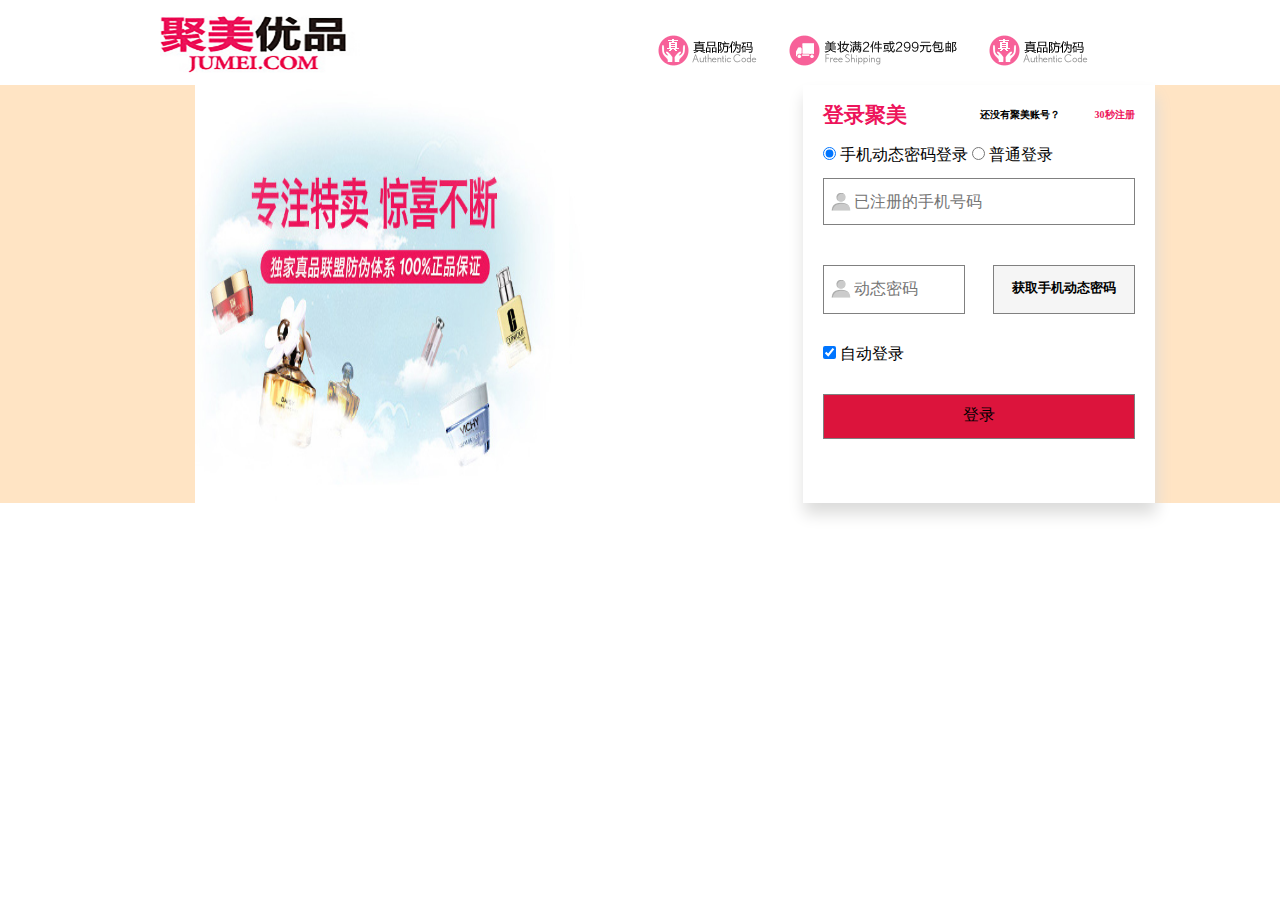
<file: loading.html>
<!DOCTYPE html>
<html>
<head lang="en">
    <meta charset="UTF-8">
    <title>登录</title>
    <link rel="stylesheet" href="loading.css" type="text/css">
</head>
<body>
<div id="header">
    <div id="tab">
        <a href="http://www.jumei.com">
            <img src="imgs/logo.jpg" />
        </a>
        <div id="logo-right">
            <a class="a-left" href=http://www.jumei.com/activity_aca.html?from=top></a>
            <a class="a-center" href="http://www.jumei.com/help/two_for_freeshipping?from=header"></a>
            <a class="a-right" href="http://www.jumei.com/activity_guarantee.html?from=header#bold_consignment"></a>
        </div>
    </div>
</div>
<div id="middle">
    <div class="middle-center">
        <div class="middle-center-left">
            <img src="imgs/loginPic.jpg"/>
        </div>
        <div class="middle-center-right">
            <h1>
                <p>登录聚美</p>

                <div>还没有聚美账号？
                    <a href="/i/account/signup?login&redirect=http%3A%2F%2Fbj.jumei.com%2F">30秒注册</a>
                </div>
            </h1>
            <input type="radio" name="s1" checked="checked"/>
            <label>手机动态密码登录</label>
            <input type="radio" name="s1"/>
            <label>普通登录</label>

            <div id="select">
                <p autocomplete="off" class="search-submit"/></p>
                <input type="text" placeholder="已注册的手机号码" class="search-text"/>
            </div>
            <div id="passLeft">
                <p class="sub"/></p>
                <input type="text" placeholder="动态密码" class="tex"/>
            </div>
            <div id="passRight">
                获取手机动态密码
            </div>
            <div id="small">
                <input type="checkbox" name="s4" checked="checked"/>
                <label>自动登录</label>
            </div>
            <div class="sea">
                登录
            </div>
        </div>
    </div>
</div>
</body>
</html>
</file>
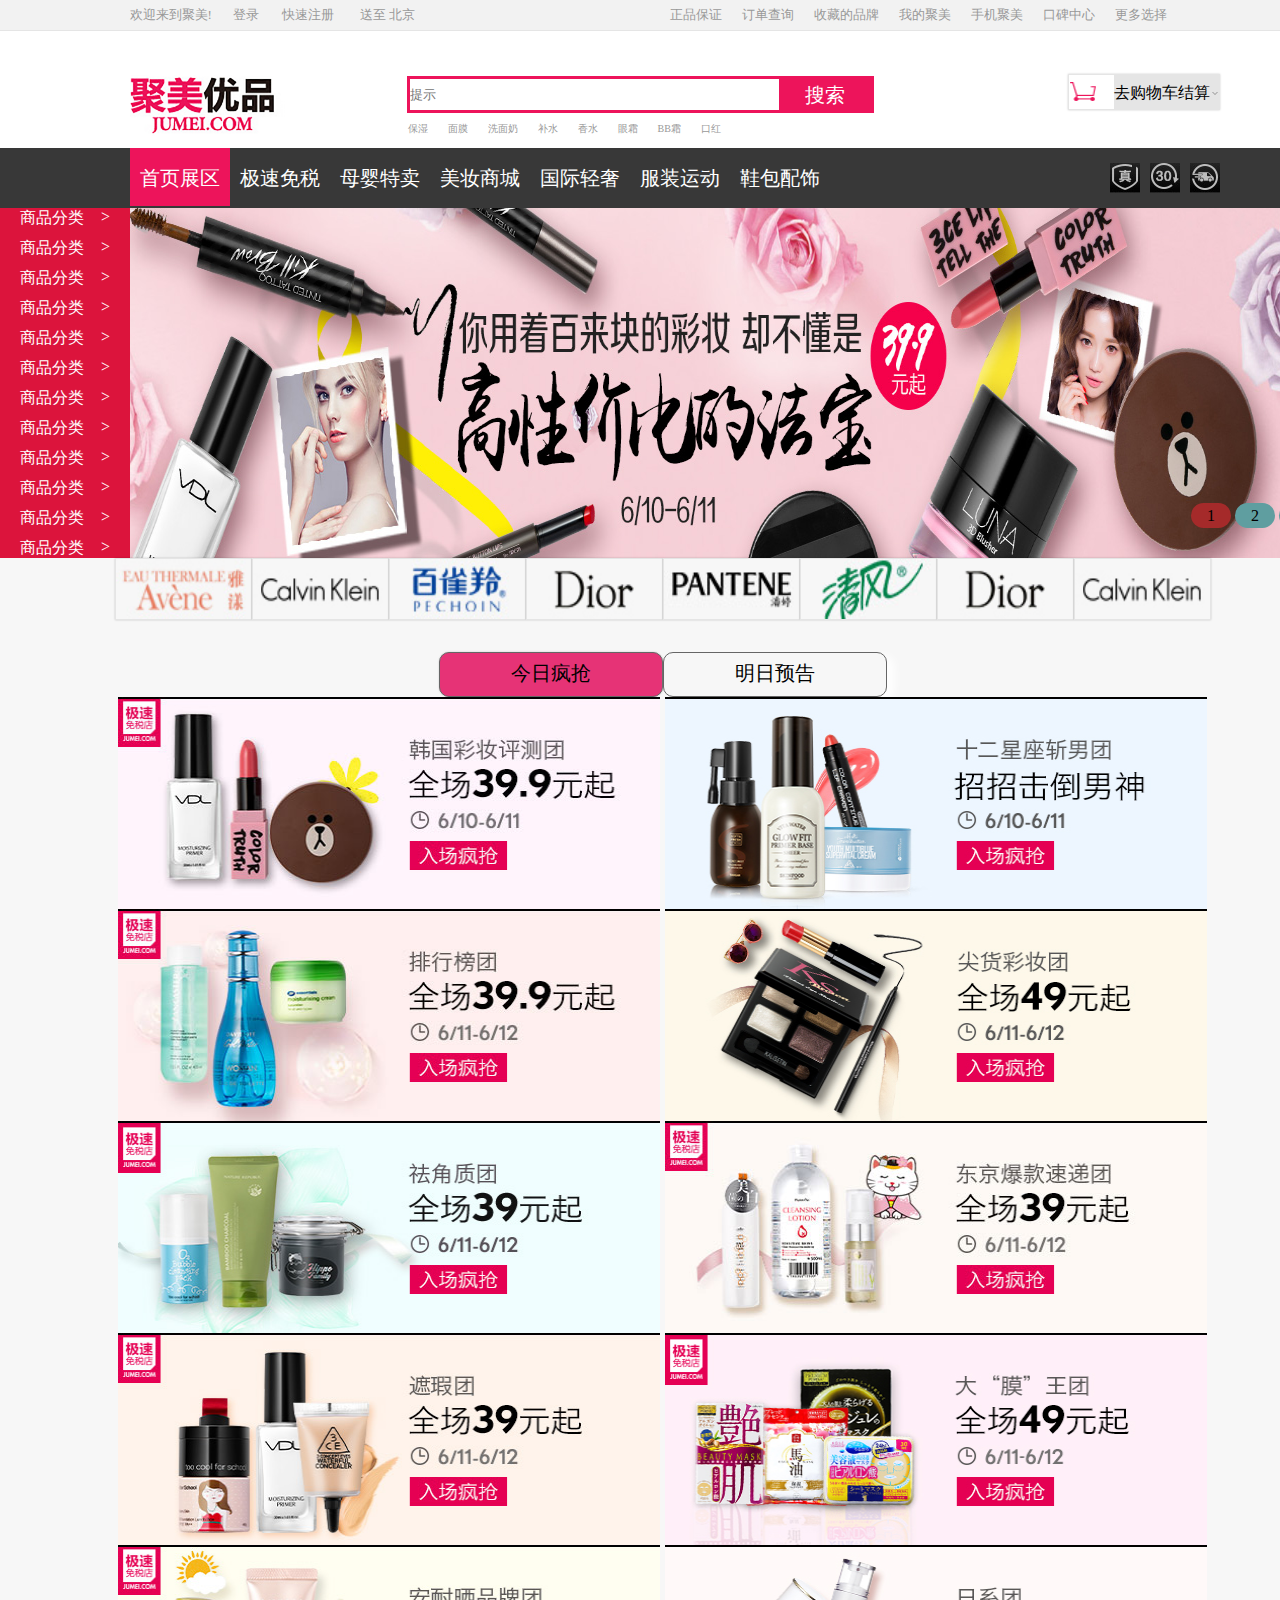
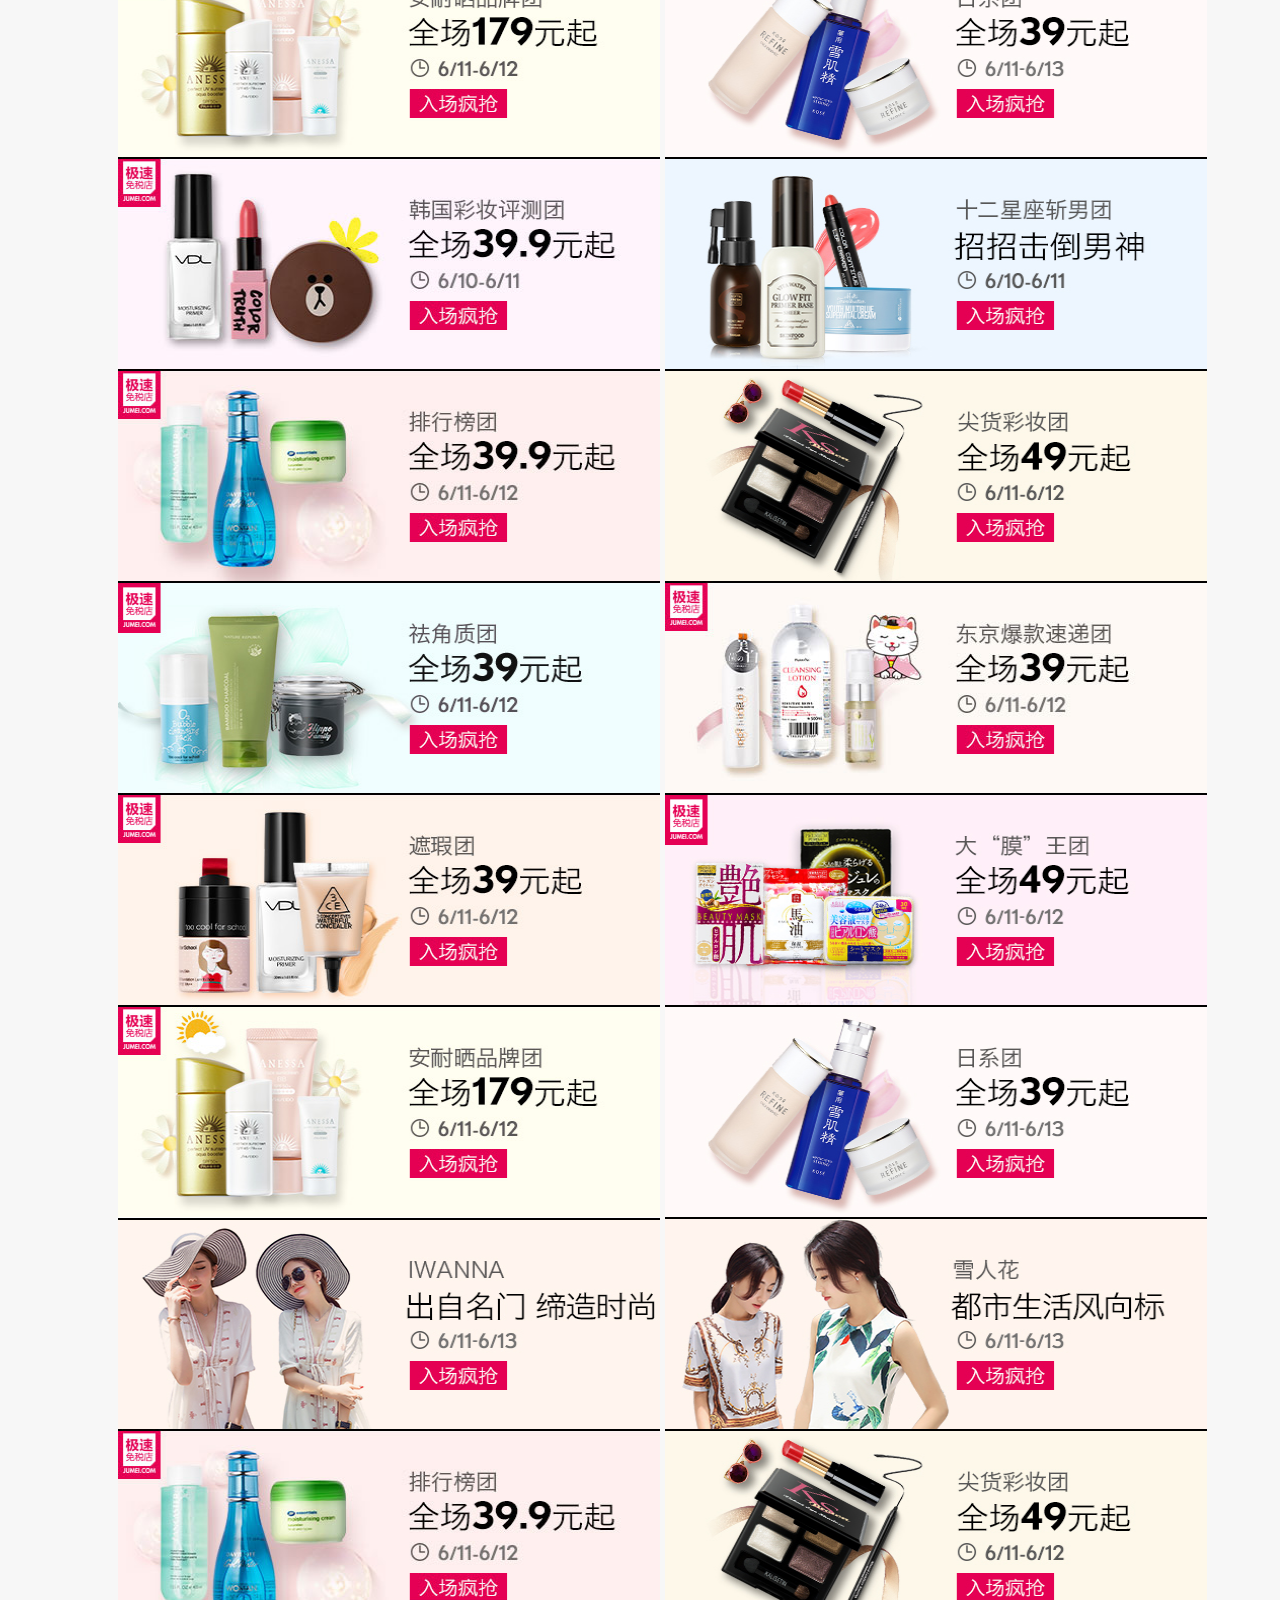
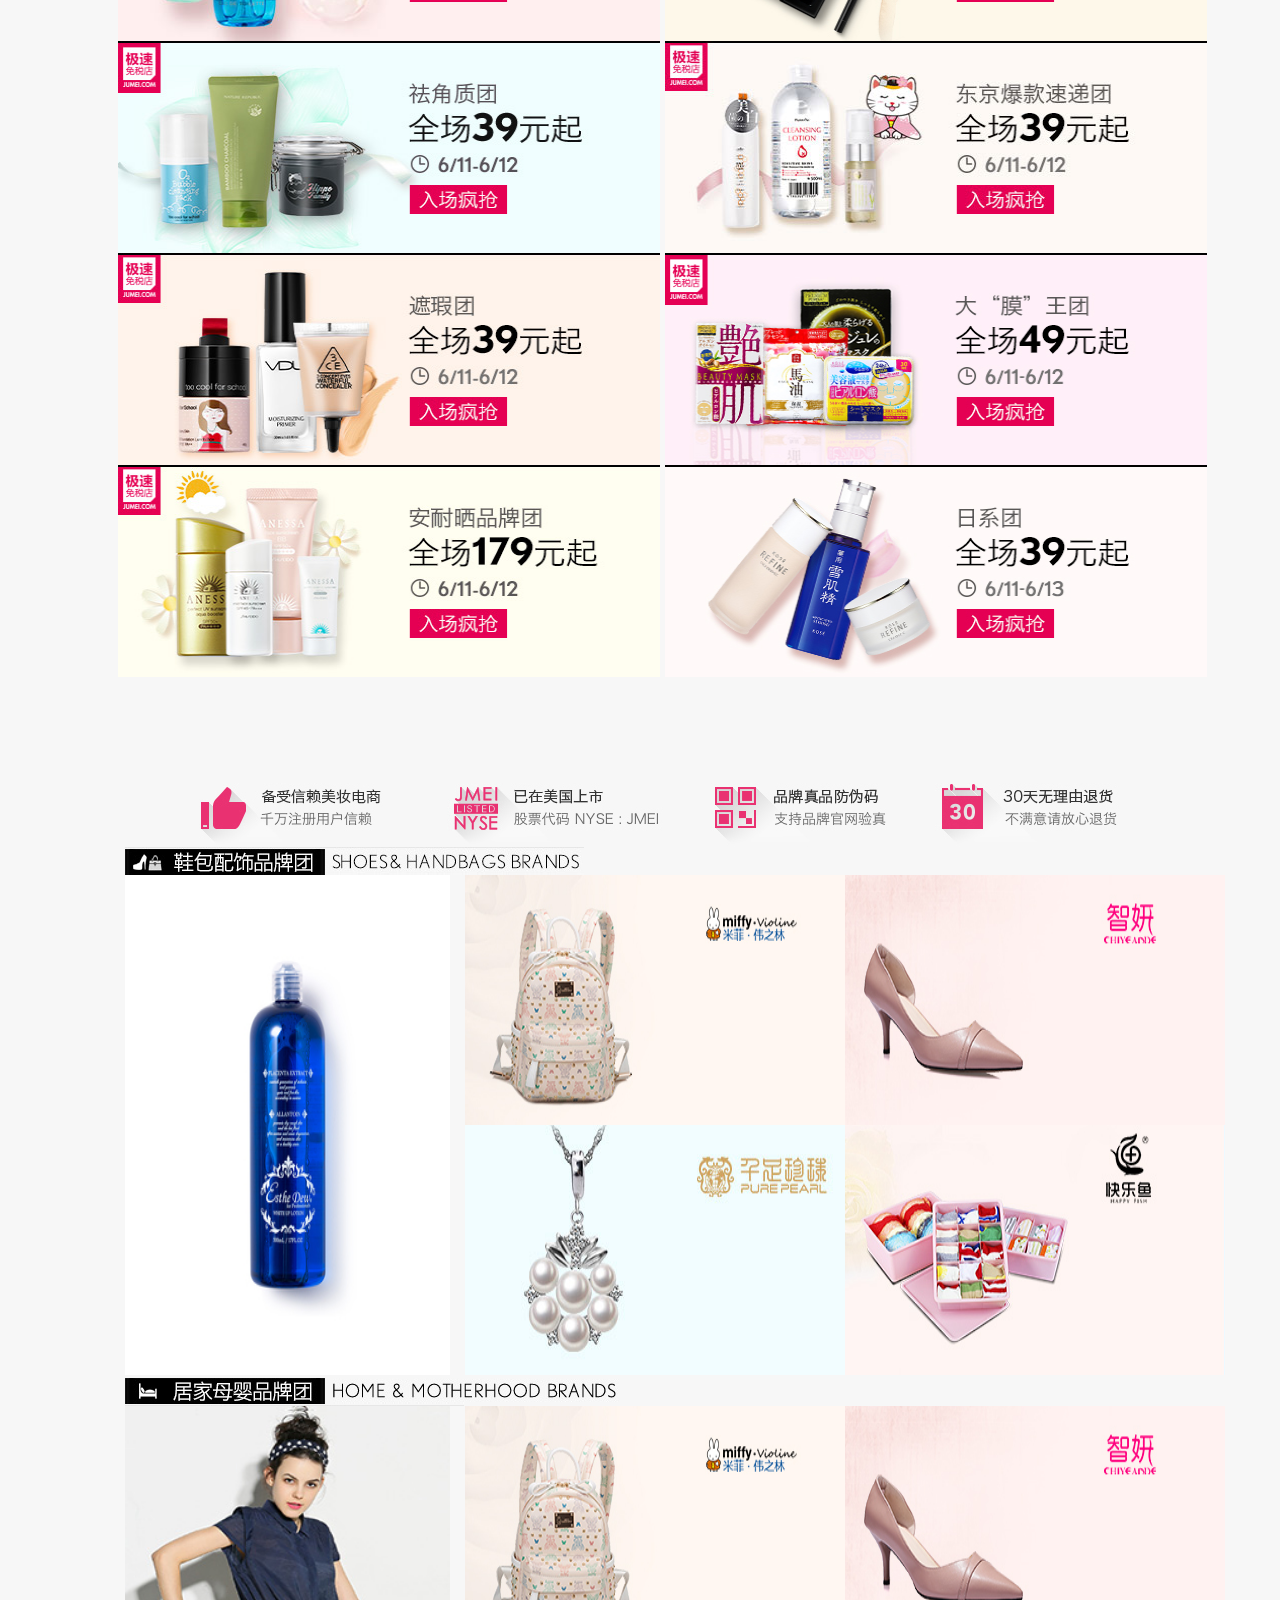
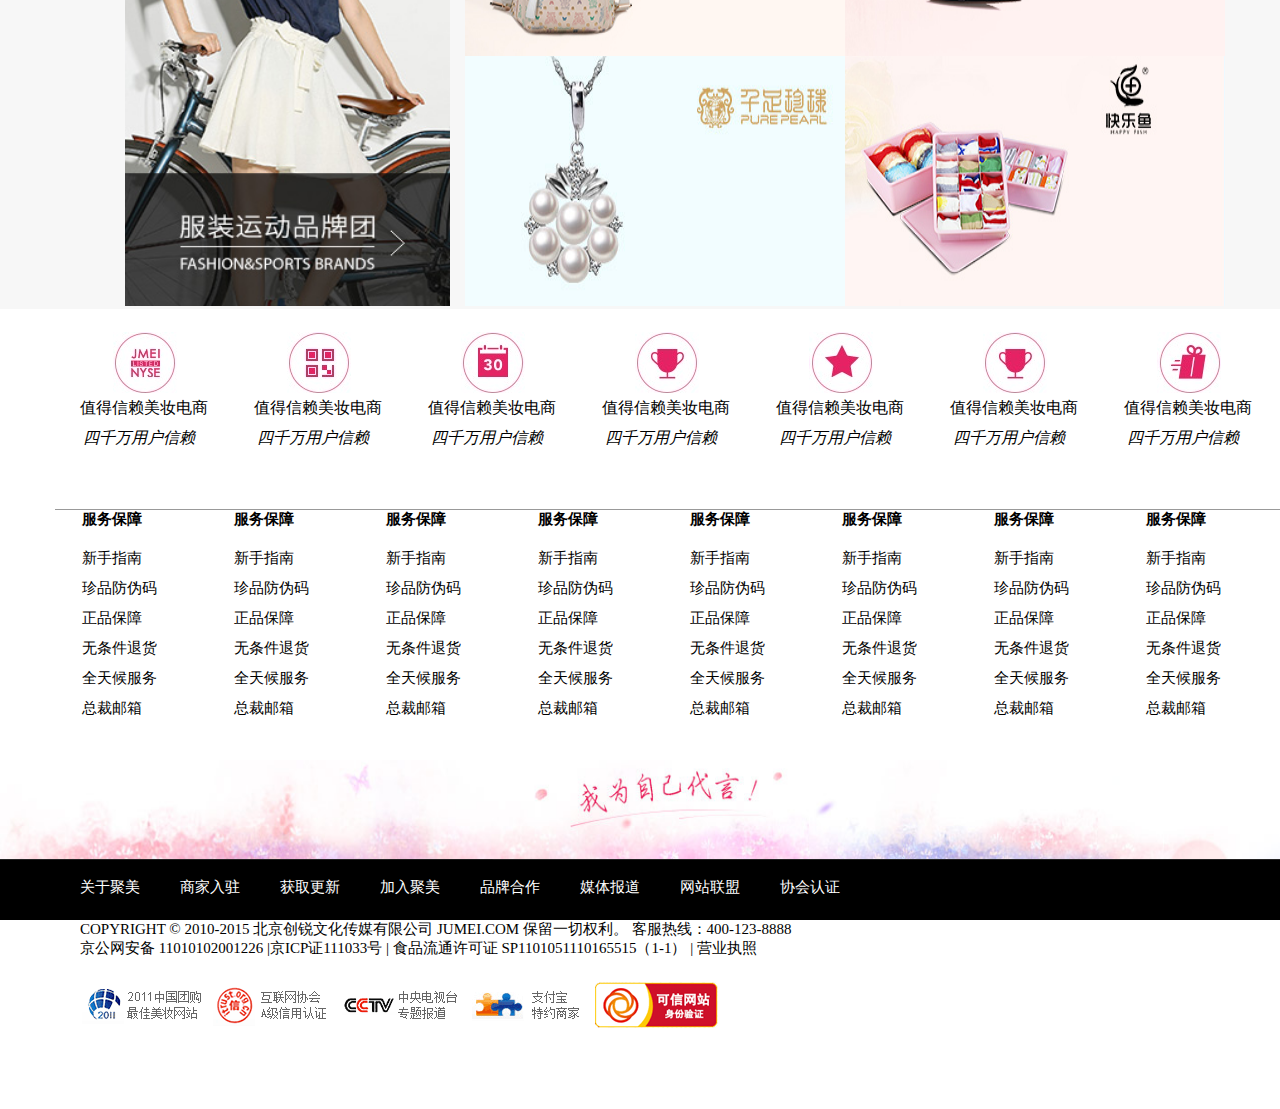
<file: 主页.html>
<!DOCTYPE html>
<html>
<head lang="en">
    <meta charset="UTF-8">
    <title>主页</title>
    <link rel="stylesheet" href="主页页面样式.css" type="text/css">
</head>
<body>
<div id="box" class="leader">
    <div class="leader-center">
        <ul class="wellCome">
            <li>欢迎来到聚美!</li>
            <a href="">登录</a>
            <a href="">快速注册</a>
        </ul>
        <div class="send">
            送至 北京
            <p class="city"></p>

            <div class="everyCity">
                <div class="city1">
                    <span>华北</span>
                    <span>华东</span>
                    <span>华南</span>
                    <span>华中</span>
                    <span>东北</span>
                    <span>西南</span>
                    <span>东南</span>
                    <span>更多</span>
                </div>
                <div class="city2">
                    <li>
                        <span>北京</span>
                        <span>天津</span>
                        <span>河北</span>
                        <span>山西</span>
                        <span>内蒙古</span>
                    </li>
                    <li>
                        <span>上海</span>
                        <span>浙江</span>
                        <span>江苏</span>
                        <span>福建</span>
                        <span>深圳</span>
                    </li>
                    <li>
                        <span>江西</span>
                        <span>山东</span>
                        <span>安徽</span>
                        <span>湖南</span>
                        <span>湖北</span>
                    </li>
                    <li>
                        <span>河南</span>
                        <span>河北</span>
                        <span>辽宁</span>
                        <span>哈尔滨</span>
                        <span>黑龙江</span>
                    </li>
                    <li>
                        <span>重庆</span>
                        <span>四川</span>
                        <span>云南</span>
                        <span>贵州</span>
                        <span>西藏</span>
                    </li>
                    <li>
                        <span>大连</span>
                        <span>旅顺</span>
                        <span>香港</span>
                        <span>澳门</span>
                        <span>钓鱼岛</span>
                    </li>
                    <li>
                        <span>广东</span>
                        <span>海南</span>
                        <span>台湾</span>
                        <span>南京</span>
                        <span>山西</span>
                    </li>
                    <li>
                        <span>新疆</span>
                        <span>青海</span>
                        <span>宁夏</span>
                        <span>甘肃</span>
                        <span>陕西</span>
                    </li>
                </div>
            </div>
        </div>
        </ul>
        <ul class="center-right">
            <a href="http://hd.jumei.com">正品保证</a>
            <a href="http://i.jumei.com/i/product/fav_brands">订单查询</a>
            <a href="http://hd.jumei.com">收藏的品牌</a>
            <a href="http://hd.jumei.com">我的聚美</a>

            <p class="phone">手机聚美</p>

            <p class="worth">口碑中心</p>

            <p class="more">更多选择</p>
        </ul>
    </div>
</div>
</div>
<div id="shop" class="find">
    <div class="left-box">
        <div id="box1">
            <img src="imgs/logo.jpg"/>
        </div>
        <div class="cart">
            <img src="imgs/cart.gif"/>
            <span class="cart-left">去购物车结算<s></s>
                <div class="shopping-list">
                </div>
            </span>
        </div>
        <div class="center-box">
            <div class="center-box1">
                <input id="text1" type="text" placeholder="提示"/>
                <button id="text2">搜索</button>
                <div class="search-p">
                    <ul>

                    </ul>
                </div>
                <ul class="tap">
                    <li>保湿</li>
                    <li>面膜</li>
                    <li>洗面奶</li>
                    <li>补水</li>
                    <li>香水</li>
                    <li>眼霜</li>
                    <li>BB霜</li>
                    <li>口红</li>
                </ul>
            </div>
        </div>

    </div>
</div>
<div class="context3">
    <ul class="first-page">
        <li class="first">首页展区</li>
        <li>极速免税</li>
        <li>母婴特卖</li>
        <li>美妆商城</li>
        <li>国际轻奢</li>
        <li>服装运动</li>
        <li>鞋包配饰</li>
        <p class="pic1"></p>

        <p class="pic2"></p>

        <p class="pic3"></p>
    </ul>
</div>
<div id="playing" class="loading">
    <ul id="inner">
        <li><img src="imgs/lunbo1.jpg"/></li>
        <li><img src="imgs/lunbo2.jpg"/></li>
        <li><img src="imgs/lunbo3.jpg"/></li>
    </ul>
    <div id="focus" class="outer">
        <span class="select">1</span>
        <span>2</span>
        <span>3</span>
    </div>
    <div class="bar1">
        <ul>
            <li class="type1">商品分类
                <span>></span>

                <div class="subset1">
                    <p>手机配件</p>

                    <p>电脑办公</p>

                    <p>运动服饰</p>

                    <p>洗化用品</p>

                    <p>影音娱乐</p>

                    <p>鞋帽箱包</p>

                    <p>汽车用品</p>

                    <p>汽车用品</p>

                    <p>汽车用品</p>

                    <p>汽车用品</p>
                </div>
            </li>
            <li class="type2">商品分类
                <span>></span>

                <div class="subset2">
                    <p>手机配件</p>

                    <p>电脑办公</p>

                    <p>运动服饰</p>

                    <p>洗化用品</p>

                    <p>影音娱乐</p>

                    <p>鞋帽箱包</p>

                    <p>汽车用品</p>

                    <p>汽车用品</p>

                    <p>汽车用品</p>

                    <p>汽车用品</p>
                </div>
            </li>
            <li class="type3">商品分类
                <span>></span>

                <div class="subset3">
                    <p>手机配件</p>

                    <p>电脑办公</p>

                    <p>运动服饰</p>

                    <p>洗化用品</p>

                    <p>影音娱乐</p>

                    <p>鞋帽箱包</p>

                    <p>汽车用品</p>

                    <p>汽车用品</p>

                    <p>汽车用品</p>

                    <p>汽车用品</p>
                </div>
            </li>
            <li class="type4">商品分类
                <span>></span>
            </li>
            <li class="type5">商品分类
                <span>></span>
            </li>
            <li class="type6">商品分类
                <span>></span>
            </li>
            <li class="type7">商品分类
                <span>></span>
            </li>
            <li class="type8">商品分类
                <span>></span>
            </li>
            <li class="type9">商品分类
                <span>></span>
            </li>
            <li class="type10">商品分类
                <span>></span>
            </li>
            <li class="type11">商品分类
                <span>></span>
            </li>
            <li class="type12">商品分类
                <span>></span>
            </li>
        </ul>
    </div>
</div>
<div id="navigation">
    <ul class="shoes">
        <li><img src="imgs/pinpai1.jpg"/></li>
        <li><img src="imgs/pinpai2.jpg"/></li>
        <li><img src="imgs/pinpai3.jpg"/></li>
        <li><img src="imgs/pinpai4.jpg"/></li>
        <li><img src="imgs/pinpai5.jpg"/></li>
        <li><img src="imgs/pinpai6.jpg"/></li>
        <li><img src="imgs/pinpai4.jpg"/></li>
        <li><img src="imgs/pinpai2.jpg"/></li>
    </ul>
</div>
<div id="floor" class="floor">
    <ul>
        <li class="floor1"></li>
        <li class="floor2">
            <span class="sp1"></span>
            <span class="sp2">购物车</span>
            <span class="sp3">0</span>
        </li>
        <li class="floor3"></li>
        <li class="floor4"></li>
        <li class="floor5"></li>
        <li class="floor6"></li>
    </ul>
</div>
<div id="tab" class="rap">
    <ul class="wap">
        <li class="show1">今日疯抢</li>
        <li>明日预告</li>
    </ul>
    <div class="show1">
        <img src="imgs/s1.jpg"/>
        <img src="imgs/s2.jpg"/>
        <img src="imgs/s3.jpg"/>
        <img src="imgs/s4.jpg"/>
        <img src="imgs/s5.jpg"/>
        <img src="imgs/s6.jpg"/>
        <img src="imgs/s7.jpg"/>
        <img src="imgs/s8.jpg"/>
        <img src="imgs/s9.jpg"/>
        <img src="imgs/s10.jpg"/>
        <img src="imgs/s1.jpg"/>
        <img src="imgs/s2.jpg"/>
        <img src="imgs/s3.jpg"/>
        <img src="imgs/s4.jpg"/>
        <img src="imgs/s5.jpg"/>
        <img src="imgs/s6.jpg"/>
        <img src="imgs/s7.jpg"/>
        <img src="imgs/s8.jpg"/>
        <img src="imgs/s9.jpg"/>
        <img src="imgs/s10.jpg"/>
        <img src="imgs/s11.jpg"/>
        <img src="imgs/s12.jpg"/>
        <img src="imgs/s3.jpg"/>
        <img src="imgs/s4.jpg"/>
        <img src="imgs/s5.jpg"/>
        <img src="imgs/s6.jpg"/>
        <img src="imgs/s7.jpg"/>
        <img src="imgs/s8.jpg"/>
        <img src="imgs/s9.jpg"/>
        <img src="imgs/s10.jpg"/>
    </div>
    <div>
        <img src="imgs/s10.jpg"/>
        <img src="imgs/s3.jpg"/>
        <img src="imgs/s5.jpg"/>
        <img src="imgs/s7.jpg"/>
        <img src="imgs/s3.jpg"/>
        <img src="imgs/s4.jpg"/>
        <img src="imgs/s5.jpg"/>
        <img src="imgs/s1.jpg"/>
        <img src="imgs/s6.jpg"/>
        <img src="imgs/s7.jpg"/>
        <img src="imgs/s9.jpg"/>
        <img src="imgs/s6.jpg"/>
        <img src="imgs/s4.jpg"/>
        <img src="imgs/s5.jpg"/>
        <img src="imgs/s1.jpg"/>
        <img src="imgs/s1.jpg"/>
        <img src="imgs/s1.jpg"/>
        <img src="imgs/s1.jpg"/>
        <img src="imgs/s1.jpg"/>
        <img src="imgs/s1.jpg"/>
        <img src="imgs/s6.jpg"/>
        <img src="imgs/s5.jpg"/>
        <img src="imgs/s4.jpg"/>
        <img src="imgs/s1.jpg"/>
        <img src="imgs/s1.jpg"/>
        <img src="imgs/s1.jpg"/>
        <img src="imgs/s1.jpg"/>
        <img src="imgs/s1.jpg"/>
        <img src="imgs/s6.jpg"/>
        <img src="imgs/s9.jpg"/>
    </div>
</div>
<div class="check">
</div>
<div class="middle">
</div>
<div class="show3">
    <ul class="center3">
        <li class="center-x">
            <img class="pic-L" src="imgs/center3-pic1.jpg"/>
            <span class="cover1">
            <p>
                <i>距离特卖结束:</i>
                <i></i>
                <span class="word">
                    法国兰蔻，修容定妆，
                    一瓶搞定！
                </span>
                <span class="value">现价:￥129
                </span>
                <s><i>原价:</i>￥159
                </s>
            </p>
        </span>

        </li>
        <li><img src="imgs/center3-pic2.jpg"/></li>
        <li><img src="imgs/center3-pic3.jpg"/></li>
        <li><img src="imgs/center3-pic5.jpg"/></li>
        <li><img src="imgs/center3-pic4.jpg"/></li>

    </ul>
</div>
<div class="middle1"></div>
<div class="show4">
    <ul class="center4">
        <li><img class="pic1-L" src="imgs/center4-1.jpg"/></li>
        <li><img src="imgs/center3-pic2.jpg"/></li>
        <li><img src="imgs/center3-pic3.jpg"/></li>
        <li><img src="imgs/center3-pic5.jpg"/></li>
        <li><img src="imgs/center3-pic4.jpg"/></li>
        <span class="cover2">
            <p>
                <i>距离特卖结束:</i>
                <i></i>
                <span class="word1">
                    法国兰蔻，精致立体
                    腮红高光、修容定妆，
                    一瓶搞定！聚集你的美
                </span>
                <span class="value1">现价:￥129
                </span>
                <s><i>原价:</i>￥159
                </s>
            </p>
        </span>
    </ul>
</div>
<div class="last">
    <div class="last1">
        <ul class="last-logo">
            <li class="last-pic1">
                <span></span>

                <p>值得信赖美妆电商</p>
                <i>四千万用户信赖</i>
            </li>
            <li class="last-pic2">
                <span></span>

                <p>值得信赖美妆电商</p>
                <i>四千万用户信赖</i>
            </li>
            <li class="last-pic3">
                <span></span>

                <p>值得信赖美妆电商</p>
                <i>四千万用户信赖</i>
            </li>
            <li class="last-pic4">
                <span></span>

                <p>值得信赖美妆电商</p>
                <i>四千万用户信赖</i>
            </li>
            <li class="last-pic5">
                <span></span>

                <p>值得信赖美妆电商</p>
                <i>四千万用户信赖</i>
            </li>
            <li class="last-pic6">
                <span></span>

                <p>值得信赖美妆电商</p>
                <i>四千万用户信赖</i>
            </li>
            <li class="last-pic7">
                <span></span>

                <p>值得信赖美妆电商</p>
                <i>四千万用户信赖</i>
            </li>
        </ul>
    </div>
    <ul class="user">
        <li class="user-tab1">
            <h4>服务保障</h4>
            <span class="index1">
                <p>新手指南</p>
            <p>珍品防伪码</p>
            <p>正品保障</p>
            <p>无条件退货</p>
            <p>全天候服务</p>
            <p>总裁邮箱</p>
            </span>
        </li>
        <li class="user-tab2">
            <h4>服务保障</h4>
            <span class="index2">
                <p>新手指南</p>
            <p>珍品防伪码</p>
            <p>正品保障</p>
            <p>无条件退货</p>
            <p>全天候服务</p>
            <p>总裁邮箱</p>
            </span>
        </li>
        <li class="user-tab3">
            <h4>服务保障</h4>
            <span class="index3">
                <p>新手指南</p>
            <p>珍品防伪码</p>
            <p>正品保障</p>
            <p>无条件退货</p>
            <p>全天候服务</p>
            <p>总裁邮箱</p>
            </span>
        </li>
        <li class="user-tab4">
            <h4>服务保障</h4>
            <span class="index4">
                <p>新手指南</p>
            <p>珍品防伪码</p>
            <p>正品保障</p>
            <p>无条件退货</p>
            <p>全天候服务</p>
            <p>总裁邮箱</p>
            </span>
        </li>
        <li class="user-tab5">
            <h4>服务保障</h4>
            <span class="index5">
                <p>新手指南</p>
            <p>珍品防伪码</p>
            <p>正品保障</p>
            <p>无条件退货</p>
            <p>全天候服务</p>
            <p>总裁邮箱</p>
            </span>
        </li>
        <li class="user-tab6">
            <h4>服务保障</h4>
            <span class="index6">
                <p>新手指南</p>
            <p>珍品防伪码</p>
            <p>正品保障</p>
            <p>无条件退货</p>
            <p>全天候服务</p>
            <p>总裁邮箱</p>
            </span>
        </li>
        <li class="user-tab7">
            <h4>服务保障</h4>
            <span class="index7">
                <p>新手指南</p>
            <p>珍品防伪码</p>
            <p>正品保障</p>
            <p>无条件退货</p>
            <p>全天候服务</p>
            <p>总裁邮箱</p>
            </span>
        </li>
        <li class="user-tab8">
            <h4>服务保障</h4>
            <span class="index8">
                <p>新手指南</p>
            <p>珍品防伪码</p>
            <p>正品保障</p>
            <p>无条件退货</p>
            <p>全天候服务</p>
            <p>总裁邮箱</p>
            </span>
        </li>
    </ul>
    <ul class="user1">
        <img src="imgs/footer_dy.jpg"/>
    </ul>
    <div class="lastBottom1">
        <ul>
            <li>关于聚美</li>
            <li>商家入驻</li>
            <li>获取更新</li>
            <li>加入聚美</li>
            <li>品牌合作</li>
            <li>媒体报道</li>
            <li>网站联盟</li>
            <li>协会认证</li>
        </ul>
    </div>
    <div class="lastBottom2">
        <ul class="bottom1">
            <p>COPYRIGHT © 2010-2015 北京创锐文化传媒有限公司 JUMEI.COM 保留一切权利。
                客服热线：400-123-8888</p>

            <p>京公网安备 11010102001226 |京ICP证111033号 | 食品流通许可证 SP1101051110165515（1-1）
                | 营业执照</p>
        </ul>
        <ul class="bottom2">
            <li class="xx1"></li>
            <li class="xx2"></li>
            <li class="xx3"></li>
            <li class="xx4"></li>
            <li class="xx5"></li>
        </ul>

    </div>
</div>
</body>
</html>
<script charset="utf-8" type="text/javascript" src="utils.js"></script>
<script charset="utf-8" type="text/javascript" src="animate.js"></script>
<script charset="utf-8" src="jsonp.js"></script>
<script charset="utf-8" type="text/javascript" src="homePage.js"></script>
</file>
<file: loading.css>
* {
    margin: 0;
    padding: 0;
    list-style: none;
}

#header {
    width: 100%;
    height: 85px;
    background: white;
}

#tab {
    width: 960px;
    height: 85px;
    margin: 0 auto;
}

#tab a,img {
    width: 200px;
    height: 85px;
    display: inline-block;
    float: left;
}

#logo-right {
    width: 462px;
    height: 66px;
    background: white;
    float: right;

}

#logo-right .a-left {
    background: url("imgs/header_corn_new_v2.png") no-repeat;
    background-position: -6px 0px;
    width: 110px;
    height: 31px;
    float: left;
    margin-top: 35px;
}

#logo-right .a-center {
    width: 170px;
    height: 31px;
    background: url("imgs/gild.png") no-repeat;
    background-position: 0 0;
    margin-top: 35px;
    margin-left: 21px;
}

#logo-right .a-right {
    width: 110px;
    height: 31px;
    float: right;
    background: url("imgs/header_corn_new_v2.png");
    background-position: 0 0;
    margin-top: 35px;
    margin-right: 27px;
}

#middle {
    width: 1349px;
    height: 418px;
    background: bisque;
}

#middle .middle-center {
    width: 960px;
    height: 418px;
    margin: 0 auto;
}

#middle .middle-center-left {
    width: 356px;
    height: 418px;
    float: left;
}

#middle .middle-center-left img {
    width: 608px;
    height: 418px;
}

#middle .middle-center-right {
    padding-left: 20px;
    padding-right: 20px;
    width: 312px;
    height: 418px;
    float: right;
    background: white;
    box-shadow: 1px 11px 15px #DCDCDB;
}

#middle .middle-center-right h1 {
    height: 60px;
    background: white;
}

 .middle-center-right p {
    height: 60px;
    width: 100px;
    color: #ed145b;
    font-size: 21px;
    line-height: 60px;
    float: left;
    font-family: "微软雅黑";
}

#middle .middle-center-right h1 div {
    width: 155px;
    height: 60px;
    float: right;
    font-size: 10px;
    line-height: 60px;
}

#middle .middle-center-right h1 a {
    font-size: 10px;
    float: right;
    color: #ed145b;
    padding-left: 7px;
    text-decoration: none;
}

#middle .middle-center-right h1 a:hover {
    text-decoration: underline;
}

#middle .middle-center-right #select {
    width: 310px;
    height: 45px;
    border: 1px solid gray;
    margin-top: 12px;
}

#middle .middle-center-right .search-submit {
    width: 30px;
    height: 30px;
    margin-top: 14px;
    background: url("imgs/sign.png") no-repeat;
    background-position: 5px -11px;
    border: none;
    outline: none
}

#middle .middle-center-right .search-text {
    width: 280px;
    height: 45px;
    border: none;
    font-size: 16px;
    outline: none;
}

#middle .middle-center-right #passLeft {
    height: 47px;
    width: 140px;
    border: 1px solid gray;
    margin-top: 40px;
    float: left;
}

#middle .middle-center-right .sub {
    width: 30px;
    height: 30px;
    margin-top: 14px;
    background: url("imgs/sign.png") no-repeat;
    background-position: 5px -11px;
    border: none;
    outline: none
}

#middle .middle-center-right .tex {
    width: 100px;
    height: 45px;
    border: none;
    font-size: 16px;
    outline: none;

}

#middle .middle-center-right #passRight {
    height: 47px;
    width: 140px;
    border: 1px solid gray;
    margin-top: 40px;
    float: right;
    text-align: center;
    line-height: 44px;

    background: whitesmoke;
    font-weight: 600;
    cursor: pointer;
    font-size: 13px;
}

#middle .middle-center-right #small {
    float: left;
    width: 100px;
    height: 30px;
    margin-top: 30px;

}

#middle .middle-center-right .sea {
    float: left;
    margin-top: 20px;
    width: 310px;
    height: 43px;
    border: 1px solid gray;
    line-height: 40px;
    text-align: center;
    background: crimson;
    cursor: pointer;
}
</file>
<file: 主页页面样式.css>
* {
    margin: 0;
    padding: 0;
    list-style: none;
}

body {
    background: #f7f7f7;
}

.leader {
    width: 1349px;
    height: 30px;
    background: #f2f2f2;
    border-bottom: 1px solid #e5e5e5;
}

.leader .leader-center {
    width: 1090px;
    height: 30px;
    margin: 0 auto;
    font-family: "微软雅黑";
    line-height: 30px;
    font-size: 13px;
    background: #f2f2f2;
}

.wellCome {
    width: 230px;
    height: 30px;
    float: left;
}

.wellCome li {
    float: left;
    color: #999999;
    width: 83px;
    height: 30px;
}

.wellCome a {
    text-decoration: none;
    height: 14px;
    width: 48px;
    font-family: 微软雅黑;
    color: #999999;
    padding-left: 20px;

}

.wellCome a:hover {
    text-decoration: underline;
    color: red;
}

.leader-center .send {
    height: 30px;
    width: 75px;
    float: left;
    cursor: pointer;
    color: #999999;
}

.send .city {
    width: 10px;
    height: 22px;
    background: url("imgs/header_newicon1.png") no-repeat;
    background-position: 0 14px;
    float: right;
    cursor: pointer;
    display: none;
}

.send .city :hover {
    display: block;
}

.everyCity {
    width: 411px;
    height: 343px;
    position: relative;
    top: 0;
    left: 0;
    border: 1px solid #bcbcbc;
    float: left;
    display: none;
    background: #ffffff;
    z-index: 1;

}

.everyCity .city1 {
    height: 344px;
    width: 80px;
    border-right: 1px solid #bcbcbc;
    float: left;
    text-align: center;
}

.everyCity .city1 span {
    width: 80px;
    height: 27px;
    border-bottom: 1px solid #bcbcbc;
    display: block;
    line-height: 13px;
    margin: 15px auto;
    text-align: center;
}

.everyCity .city2 {
    height: 330px;
    width: 330px;
    float: left;
}

.everyCity .city2 span {
    width: 66px;
    height: 42px;
    border-bottom: 1px solid #bcbcbc;
    float: right;
    line-height: 43px;
    text-align: center;
}

.everyCity .city2 span:hover {
    color: #ed145b;
}

.leader-center .send:hover .everyCity {
    display: block;
}

.leader-center .center-right {
    height: 30px;
    width: 570px;
    background: #f2f2f2;
    float: right;
}

.leader-center .center-right a {
    float: left;
    height: 30px;
    margin-left: 20px;
    color: #999999;
    text-decoration: none;
}

.leader-center .center-right a:hover {
    color: #ed145b;
    text-decoration: underline;
}

.center-right p {
    float: left;
    height: 30px;
    margin-left: 20px;
    color: #999999;
    cursor: pointer;
    font-size: 13px;
    font-family: "微软雅黑";
}

.leader-center .center-right p:hover {
    color: #ed145b;
    text-decoration: underline;
}

.find {
    height: 117px;
    width: 1349px;
    background: #ffffff;
}

.find .left-box {
    width: 1090px;
    height: 117px;
    margin: 0 auto;
    font-family: "微软雅黑";
    background: #ffffff;
}

.find .left-box #box1,img {
    width: 155px;
    height: 85px;
    float: left;
}
.find .left-box #box1{
    margin-top: 30px;
}


.find .center-box {
    width: 536px;
    height: 117px;
    margin: 0 auto;
}

.find .center-box .center-box1 {
    width: 461px;
    height: 31px;
    border: 3px solid #ed145b;
    float: left;
    margin-top: 45px;
}

.find .center-box .center-box1 input {
    width: 369px;
    height: 31px;
    border: none;
}

.find .center-box .center-box1 button {
    cursor: pointer;
    width: 92px;
    height: 32px;
    background: #ed145b;
    border: none;
    float: right;
    color: #ffffff;
    font-size: 20px
}
.find .center-box .center-box1 .tap li {
    float: left;
    margin: 12px 22px 0 -2px;
    font-size: 10px;
    color: #999999;
}

.find .center-box .center-box1 .tap li:hover {
    color: #ed145b;
    cursor: pointer;
}

.find .left-box .cart {
    width: 150px;
    height: 34px;
    border: 1px solid #e5e5e5;
    float: right;
    margin-top: 43px;
    box-shadow: 0 0 2px rgba(0, 0, 0, .2);
}

.find .left-box .cart img {
    width: 30px;
    height: 28px;
}

.find .left-box .cart .cart-left {
    width: 105px;
    height: 34px;
    background: #e5e5e5;
    float: right;
    line-height: 35px;
    cursor: pointer;
}

.find .left-box .cart .cart-left .shopping-list {
    width: 300px;
    height: 200px;
    position: relative;
    right: 196px;
    top: -1px;
    border: 1px solid #e5e5e5;
    box-shadow: 0 0 2px rgba(0, 0, 0, .2);
    overflow: hidden;
    display: none;
    background:#e5e5e5 ;
}

.cart.cart-left:hover {
    display: block;
}

.find .left-box .cart .cart-left s {
    width: 9px;
    height: 3px;
    display: inline-block;
    float: right;
    margin-top: 17px;
    cursor: pointer;
    background: url("imgs/header_newicon1.png");
    background-position: 2px 0;
}
.find .left-box .cart .cart-left s:hover {
    transform: rotate(180deg);
    transform-origin: 50% 50%;
    transition: transform .2s ease-in;

}
.find .left-box .cart .cart-left:hover .shopping-list{
    display: block;
}

.context3 {
    width: 1349px;
    height: 60px;
    background: #383838;
}

.context3 .first-page {
    margin: 0 auto;
    width: 1090px;
    height: 60px;
    font-family: "微软雅黑";
    background: #383838;
}

.context3 .first-page li {
    width: 100px;
    height: 58px;
    float: left;
    font-size: 20px;
    line-height: 60px;
    color: #ffffff;
    text-align: center;
    cursor: pointer;
}
.context3 .first-page li:hover{
    background: #ed145b;
}

.context3 .first {
    background: #ed145b;
}

.context3 .first-page p {
    width: 30px;
    height: 30px;
    background: white;
    float: right;
    margin-top: 15px;
    margin-left: 10px;
    cursor: pointer;
}

.context3 .first-page .pic3 {
    background: url("imgs/z_01new.jpg");
    background-position: 0 -1px;
}

.context3 .first-page .pic2 {
    background: url("imgs/z02.jpg");
    background-position: 0 -1px;
}

.context3 .first-page .pic1 {
    background: url("imgs/z03.jpg");
    background-position: 0 -1px;
}

#playing {
    margin: 0;
    width: 1349px;
    height: 350px;
    position: relative;
    overflow: hidden;
}

#inner {
    margin: 0;
    width: 4047px;
    height: 350px;
    position: absolute;
    left: 0;
    overflow: hidden;
}

#playing #inner li img {
    width: 1349px;
    height: 350px;
    float: left;
    margin: 0;
}

#playing .outer {
    position: absolute;
    right: 30px;
    bottom: 30px;
}

#playing .outer span {
    width: 40px;
    height: 25px;
    line-height: 25px;
    text-align: center;
    background: cadetblue;
    border-radius: 25px;
    cursor: pointer;
    display: inline-block
}

#playing .outer .select {
    background: brown;
}

.bar1 {
    height: 350px;
    width: 130px;
    position: absolute;
    cursor: pointer;
}

.bar1 ul li {
    height: 30px;
    width: 110px;
    background: crimson;
    font-family: "微软雅黑";
    padding-left: 20px;
    color: #ffffff;
}

.bar1 ul li span {
    float: right;
    padding-right: 20px;
}

.bar1 ul .type1 .subset1 {
    width: 500px;
    height: 350px;
    background: blue;
    position: absolute;
    left: 129px;
    top: -1px;
    z-index: 1;
    display: none;
}

.bar1 ul .type1:hover .subset1 {
    display: block;
}

.bar1 ul .type1 .subset1 p {
    font-size: 13px;
    margin-left: 10px;
    margin-top: 15px;

}

.bar1 ul .type1 .subset1 p:hover {
    color: #ed145b;
}

.bar1 ul .type2 .subset2 {
    width: 500px;
    height: 350px;
    background: brown;
    position: absolute;
    left: 129px;
    top: -1px;
    z-index: 2;
    display: none;
}

.bar1 ul .type2:hover .subset2 {
    display: block;
}

.bar1 ul .type2 .subset2 p {
    font-size: 13px;
    margin-left: 10px;
    margin-top: 15px;

}

.bar1 ul .type2 .subset2 p:hover {
    color: #ed145b;
}

.bar1 ul .type3 .subset3 {
    width: 500px;
    height: 350px;
    background: cornflowerblue;
    position: absolute;
    left: 129px;
    top: -1px;
    z-index: 2;
    display: none;
}

.bar1 ul .type3:hover .subset3 {
    display: block;
}

.bar1 ul .type3 .subset3 p {
    font-size: 13px;
    margin-left: 10px;
    margin-top: 15px;

}

.bar1 ul .type3 .subset3 p:hover {
    color: #ed145b;
}

#navigation {
    width: 1349px;
    height: 90px;
    display: inline-block;
}

#navigation .shoes {
    width: 1120px;
    height: 80px;
    margin: 0 auto;
    cursor: pointer;
}

#navigation .shoes li {
    width: 135px;
    height: 60px;
    float: left;
    border: 1px solid #e5e5e5;
    box-shadow: 0 0 2px rgba(0, 0, 0, .2);
    position: relative;
    top: 0;
    left: 0;
}

#navigation .shoes li img {
    position: absolute;
    top: 0;
    left: 0;
    width: 135px;
    height: 60px;
    float: left;
}

.floor {
    width: 45px;
    height: 408px;
    background: #444851;
    position: fixed;
    top: 150px;
    right: 0;
    display: none;
}
.floor li {
    width: 45px;
    height: 35px;
    cursor: pointer;
}

.floor .floor1 {
    background: url("imgs/floor_sprites.png") no-repeat;
    background-position: 13px 12px;
}
.floor .floor1:hover{
    background: url("imgs/floor_sprites.png") no-repeat;
    background-position:-18px 12px ;
    background-color: #ed145b;
}

.floor .floor2 {
    width: 43px;
    height: 180px;
    margin: 0 auto;
}

.floor .floor2 .sp1 {
    height: 28px;
    margin-left: 10px;
    margin-top: 10px;
    font-size: 10px;
    width: 40px;
    background: url("imgs/floor_sprites.png") no-repeat;
    background-position: 2px -28px;
    display: inline-block;
}
.floor .floor2:hover .sp1{
    background: url("imgs/floor_sprites.png") no-repeat;
    background-position:-32px -27px ;
    background-color: #ed145b;
}

.floor .floor2:hover{
    background-color: #ed145b;
}
.floor .floor2 .sp2{
    width: 13px;
    height: 20px;
    margin: 0 auto;
    font-size: 15px;
    display: block;
}

.floor .floor2 .sp3 {
    width: 25px;
    height: 25px;
    display: block;
    font-size: 20px;
    border-radius: 50%;
    background: #ed145b;
    text-align: center;
    margin-left: 11px;
    margin-top: 50px;
}

.floor .floor3 {
    background: url("imgs/floor_sprites.png") no-repeat;
    background-position: 15px -47px;
    width: 45px;
    height: 37px;
    margin-top: 10px;
}
.floor .floor3:hover{
    background: url("imgs/floor_sprites.png") no-repeat;
    background-position:-18px -47px ;
    background-color: #ed145b;
}

.floor .floor4 {
    background: url("imgs/floor_sprites.png") no-repeat;
    background-position: 15px -77px;
    width: 45px;
    height: 30px;
    margin-top: 10px;
}
.floor .floor4:hover{
    background: url("imgs/floor_sprites.png") no-repeat;
    background-position:-18px -77px ;
    background-color: #ed145b;
}
.floor .floor5 {
    background: url("imgs/floor_sprites.png") no-repeat;
    background-position: 15px -102px;
    width: 45px;
    height: 40px;
    margin-top: 10px;
}
.floor .floor5:hover{
    background: url("imgs/floor_sprites.png") no-repeat;
    background-position:-18px -102px ;
    background-color: #ed145b;
}

.floor .floor6 {
    background: url("imgs/floor_sprites.png") no-repeat;
    background-position: 15px -195px;
    width: 45px;
    height: 30px;
    margin-top: 10px;
}
.floor .floor6:hover{
    background: url("imgs/floor_sprites.png") no-repeat;
    background-position:-18px -195px ;
    background-color: #ed145b;
}
#tab {
    width: 1349px;
    height: 3315px;
    background: #f7f7f7;
}
#tab .wap{
    width: 448px;
    height: 45px;
    margin-left: 439px;

}
#tab .wap li {
    float: left;
    width: 222px;
    height: 43px;
    border: 1px solid #666;
    font-family: " 微软雅黑";
    font-size: 20px;
    text-align: center;
    line-height: 40px;
    cursor: pointer;
    box-shadow: 7px 4px 10px #fff;
    border-radius: 10px;
}

#tab .wap .show1 {
    background: #e63376;
    box-shadow: 0 0 2px rgba(0, 0, 0, .2);
}

#tab div {
    margin: 0 auto;
    width: 1124px;
    height: 3270px;
    background: #f7f7f7;
    display: none;
    clear: both;
}

#tab div img {
    width: 542px;
    height: 212px;
    float: left;
    margin-left: 5px;
}
#tab div.show1{
    display: block;
}
.check {
    overflow: hidden;
    width: 1349px;
    height: 80px;
    background: blue;
    background: url("imgs/center-pic.jpg") no-repeat;
    background-position: -305px 0;
}

.middle {
    width: 1349px;
    height: 28px;
    background: blue;
    background: url("imgs/main_tit02_02.png") no-repeat;
    background-position: 125px -56px;
}

.show3 {
    width: 1349px;
    height: 503px;
}

.show3 .center3 {
    width: 1100px;
    height: 500px;
    margin: 0 auto;
}

.show3 .center3 li img {
    margin: 0;
    width: 380px;
    height: 250px;
    float: right;
    cursor: pointer;
}
.show3 .center3 .pic-L {
    width: 325px;
    height: 500px;
    cursor: pointer;
}
.show3 .center3 .center-x{
    width: 325px;
    height: 250px;
    float: left;
}

.show3 .cover1 {
    width: 226px;
    height: 80px;
    text-align: center;
    display: inline-block;
    position: relative;
    bottom: 80px;
    left: 50px;
    cursor: pointer;
    display: none;
}
/*.show3 .center3 .center-x.cover1 p:hover,{
    display: block;
}*/

.show3 .cover1 p {
    height: 80px;
    width: 224px;
    font-family: "微软雅黑";
    font-size: 15px;
    background: #e63376;
}

.show3 .cover1 i {
    height: 20px;
    width: 110px;
    margin: 0 auto;
    display: block;
    float: left;
}

.show3 .cover1 p .word {
    height: 18px;
    width: 224px;
    float: left;
    font-family: fantasy;
    font-size: 12px;
    margin-left: 0;
}

.show3 .cover1 p s {
    height: 21px;
    width: 110px;
    display: block;
    margin: 0 auto;
    font-size: 12px;
}

.show3 .cover1 s i {
    height: 21px;
    width: 45px;
    font-family: "微软雅黑";
    font-size: 12px;
}

.show3 .cover1 p .value {
    font-family: cursive;
    font-size: 18px;
}

.middle1 {
    width: 1349px;
    height: 28px;
    background: blue;
    background: url("imgs/main_tit02_02.png") no-repeat;
    background-position: 125px -87px;
}

.show4 {
    width: 1349px;
    height: 503px;
}

.show4 .center4 {
    width: 1100px;
    height: 500px;
    margin: 0 auto;
}

.show4 .center4 li img {
    margin: 0;
    width: 380px;
    height: 250px;
    float: right;
    cursor: pointer;
}

.show4 .center4 .pic1-L {
    width: 325px;
    height: 500px;
    float: left;
    cursor: pointer;
}

.show4 .cover2 {
    width: 325px;
    height: 160px;
    float: left;
    position: relative;
    left: 0;
    bottom: 0;
    text-align: center;
    display: none;
}

.show4 .cover2 p {
    height: 160px;
    width: 324px;
    float: left;
    font-family: "微软雅黑";
    font-size: 17px;
    border: 1px solid brown;
    background: #e63376;

}

.show4 .cover2 i {
    height: 25px;
    width: 110px;
    margin: 0 auto;
    display: block;
    float: left;
}

.show4 .cover2 p .word1 {
    height: 70px;
    width: 224px;
    float: left;
    font-family: fantasy;
    font-size: 17px;
    margin-left: 0;
}

.show4 .cover2 p s {
    height: 21px;
    width: 110px;
    display: block;
    margin: 0 auto;
    font-size: 15px;
}

.show4 .cover2 s i {
    height: 21px;
    width: 45px;
    font-family: "微软雅黑";
    font-size: 15px;
}

.show4 .cover2 p .value1 {
    font-family: cursive;
    font-size: 25px;
}

.last {
    width: 1349px;
    height: 800px;
    background: white;
}

.last .last1 {
    width: 1240px;
    height: 200px;
    margin: 0 auto;

}

.last .last1 .last-logo {
    width: 1240px;
    height: 150px;
}

.last .last1 .last-logo li {
    width: 170px;
    height: 150px;
    float: left;
    margin-left: 4px;
}

.last .last1 .last-logo .last-pic1 span {
    margin-top: 20px;
    width: 64px;
    height: 64px;
    float: left;
    margin-left: 54px;
    background: url("imgs/last-pic.jpg") no-repeat;
    background-position: -63px 3px;
}

.last .last1 .last-logo .last-pic1 p {
    width: 170px;
    height: 30px;
    display: inline-block;
    line-height: 30px;
    text-align: center;
    font-family: "微软雅黑";
}

.last .last1 .last-logo .last-pic1 i {
    width: 160px;
    height: 30px;
    display: inline-block;
    line-height: 30px;
    text-align: center;
}

.last .last1 .last-logo .last-pic2 span {
    margin-top: 20px;
    width: 64px;
    height: 64px;
    float: left;
    margin-left: 54px;
    background: url("imgs/last-pic.jpg") no-repeat;
    background-position: -126px 3px;
}

.last .last1 .last-logo .last-pic2 p {
    width: 170px;
    height: 30px;
    display: inline-block;
    line-height: 30px;
    text-align: center;
    font-family: "微软雅黑";
}

.last .last1 .last-logo .last-pic2 i {
    width: 160px;
    height: 30px;
    display: inline-block;
    line-height: 30px;
    text-align: center;
}

.last .last1 .last-logo .last-pic3 span {
    margin-top: 20px;
    width: 64px;
    height: 64px;
    float: left;
    margin-left: 54px;
    background: url("imgs/last-pic.jpg") no-repeat;
    background-position: -189px 3px;
}

.last .last1 .last-logo .last-pic3 p {
    width: 170px;
    height: 30px;
    display: inline-block;
    line-height: 30px;
    text-align: center;
    font-family: "微软雅黑";
}

.last .last1 .last-logo .last-pic3 i {
    width: 160px;
    height: 30px;
    display: inline-block;
    line-height: 30px;
    text-align: center;
}

.last .last1 .last-logo .last-pic4 span {
    margin-top: 20px;
    width: 64px;
    height: 64px;
    float: left;
    margin-left: 54px;
    background: url("imgs/last-pic.jpg") no-repeat;
    background-position: -252px 3px;
}

.last .last1 .last-logo .last-pic4 p {
    width: 170px;
    height: 30px;
    display: inline-block;
    line-height: 30px;
    text-align: center;
    font-family: "微软雅黑";
}

.last .last1 .last-logo .last-pic4 i {
    width: 160px;
    height: 30px;
    display: inline-block;
    line-height: 30px;
    text-align: center;
}

.last .last1 .last-logo .last-pic5 span {
    margin-top: 20px;
    width: 64px;
    height: 64px;
    float: left;
    margin-left: 54px;
    background: url("imgs/last-pic.jpg") no-repeat;
    background-position: -315px 3px;;
}

.last .last1 .last-logo .last-pic5 p {
    width: 170px;
    height: 30px;
    display: inline-block;
    line-height: 30px;
    text-align: center;
    font-family: "微软雅黑";
}

.last .last1 .last-logo .last-pic5 i {
    width: 160px;
    height: 30px;
    display: inline-block;
    line-height: 30px;
    text-align: center;
}

.last .last1 .last-logo .last-pic6 span {
    margin-top: 20px;
    width: 64px;
    height: 64px;
    float: left;
    margin-left: 54px;
    background: url("imgs/last-pic.jpg") no-repeat;
    background-position: -252px 3px;;
}

.last .last1 .last-logo .last-pic6 p {
    width: 170px;
    height: 30px;
    display: inline-block;
    line-height: 30px;
    text-align: center;
    font-family: "微软雅黑";
}

.last .last1 .last-logo .last-pic6 i {
    width: 160px;
    height: 30px;
    display: inline-block;
    line-height: 30px;
    text-align: center;
}

.last .last1 .last-logo .last-pic7 span {
    margin-top: 20px;
    width: 64px;
    height: 64px;
    float: left;
    margin-left: 54px;
    background: url("imgs/last-pic.jpg") no-repeat;
    background-position: -314px 3px;;
}

.last .last1 .last-logo .last-pic7 p {
    width: 170px;
    height: 30px;
    display: inline-block;
    line-height: 30px;
    text-align: center;
    font-family: "微软雅黑";
}

.last .last1 .last-logo .last-pic7 i {
    width: 160px;
    height: 30px;
    display: inline-block;
    line-height: 30px;
    text-align: center;
}

.last .last1 .last-logo .last-pic5 span {
    margin-top: 20px;
    width: 64px;
    height: 64px;
    float: left;
    margin-left: 54px;
    background: url("imgs/last-pic.jpg") no-repeat;
    background-position: -377px 3px;;
}

.last .last1 .last-logo .last-pic5 p {
    width: 170px;
    height: 30px;
    display: inline-block;
    line-height: 30px;
    text-align: center;
    font-family: "微软雅黑";
}

.last .last1 .last-logo .last-pic5 i {
    width: 160px;
    height: 30px;
    display: inline-block;
    line-height: 30px;
    text-align: center;
}

.last .last1 .last-logo p:hover {
    color: #e63376;
}

.last .last1 .last-logo i:hover {
    color: #e63376;
}

.user {
    width: 1240px;
    height: 250px;
    border-top: 1px solid #999999;
    background: white;
    margin: 0 auto;
}

.user .user-tab1 {
    width: 125px;
    height: 250px;
    margin-left: 27px;
    float: left;
}

.user .user-tab1 h4 {
    font-family: " 微软雅黑";
    font-size: 15px;
}

.user .user-tab1 .index1 {
    width: 125px;
    height: 200px;
    display: inline-block;
    margin-top: 20px;
}

.user .user-tab1 .index1 p {
    font-size: 15px;
    width: 80px;
    height: 30px;
    font-family: " 微软雅黑";
}

.user .user-tab2 {
    width: 125px;
    height: 250px;
    margin-left: 27px;
    float: left;
}

.user .user-tab2 h4 {
    font-family: " 微软雅黑";
    font-size: 15px;
}

.user .user-tab2 .index2 {
    width: 125px;
    height: 200px;
    display: inline-block;
    margin-top: 20px;
}

.user .user-tab2 .index2 p {
    font-size: 15px;
    width: 80px;
    height: 30px;
    font-family: " 微软雅黑";
}

.user .user-tab3 {
    width: 125px;
    height: 250px;
    margin-left: 27px;
    float: left;
}

.user .user-tab3 h4 {
    font-family: " 微软雅黑";
    font-size: 15px;
}

.user .user-tab3 .index3 {
    width: 125px;
    height: 200px;
    display: inline-block;
    margin-top: 20px;
}

.user .user-tab3 .index3 p {
    font-size: 15px;
    width: 80px;
    height: 30px;
    font-family: " 微软雅黑";
}

.user .user-tab4 {
    width: 125px;
    height: 250px;
    margin-left: 27px;
    float: left;
}

.user .user-tab4 h4 {
    font-family: " 微软雅黑";
    font-size: 15px;
}

.user .user-tab4 .index4 {
    width: 125px;
    height: 200px;
    display: inline-block;
    margin-top: 20px;
}

.user .user-tab4 .index4 p {
    font-size: 15px;
    width: 80px;
    height: 30px;
    font-family: " 微软雅黑";
}

.user .user-tab5 {
    width: 125px;
    height: 250px;
    margin-left: 27px;
    float: left;
}

.user .user-tab5 h4 {
    font-family: " 微软雅黑";
    font-size: 15px;
}

.user .user-tab5 .index5 {
    width: 125px;
    height: 200px;
    display: inline-block;
    margin-top: 20px;
}

.user .user-tab5 .index5 p {
    font-size: 15px;
    width: 80px;
    height: 30px;
    font-family: " 微软雅黑";
}

.user .user-tab6 {
    width: 125px;
    height: 250px;
    margin-left: 27px;
    float: left;
}

.user .user-tab6 h4 {
    font-family: " 微软雅黑";
    font-size: 15px;
}

.user .user-tab6 .index6 {
    width: 125px;
    height: 200px;
    display: inline-block;
    margin-top: 20px;
}

.user .user-tab6 .index6 p {
    font-size: 15px;
    width: 80px;
    height: 30px;
    font-family: " 微软雅黑";
}

.user .user-tab7 {
    width: 125px;
    height: 250px;
    margin-left: 27px;
    float: left;
}

.user .user-tab7 h4 {
    font-family: " 微软雅黑";
    font-size: 15px;
}

.user .user-tab7 .index7 {
    width: 125px;
    height: 200px;
    display: inline-block;
    margin-top: 20px;
}

.user .user-tab7 .index7 p {
    font-size: 15px;
    width: 80px;
    height: 30px;
    font-family: " 微软雅黑";
}

.user .user-tab8 {
    width: 125px;
    height: 250px;
    margin-left: 27px;
    float: left;
}

.user .user-tab8 h4 {
    font-family: " 微软雅黑";
    font-size: 15px;
}

.user .user-tab8 .index8 {
    width: 125px;
    height: 200px;
    display: inline-block;
    margin-top: 20px;
}

.user .user-tab8 .index8 p {
    font-size: 15px;
    width: 80px;
    height: 30px;
    font-family: " 微软雅黑";

}

.user p:hover {
    color: #e63376;
}
.user p{
    transition: transform .4s linear;
}
.user h4:hover {
    color: #e63376;
}

.user1 img {
    width: 1349px;
    height: 100px;
}

.lastBottom1 {
    width: 1349px;
    height: 60px;
    background: black;
    overflow: hidden;
}

.lastBottom1 ul {
    width: 1124px;
    height: 60px;
    margin-left: 80px
}

.lastBottom1 ul li {
    float: left;
    width: 100px;
    height: 50px;
    font-size: 15px;
    font-family: " 微软雅黑";
    background: black;
    color: white;
    line-height: 55px;
    cursor: pointer;
}

.lastBottom1 ul li:hover {
    color: #e63376;
}

.lastBottom2 {
    width: 1349px;
    height: 160px;
}

.lastBottom2 .bottom1 {
    width: 1124px;
    height: 60px;
    font-size: 15px;
    margin-left: 80px
}

.lastBottom2 .bottom2 {
    width: 1124px;
    height: 80px;
    margin-left: 80px
}

.lastBottom2 .bottom2 li {
    width: 128px;
    height: 52px;
    float: left;
    border-radius: 5%;
}

.lastBottom2 .bottom2 .xx1 {
    background: url("imgs/footer_btm_icon.png") no-repeat;
    background-position: 1px 1px;
}

.lastBottom2 .bottom2 .xx2 {
    background: url("imgs/footer_btm_icon.png") no-repeat;
    background-position: -125px 1px;
}

.lastBottom2 .bottom2 .xx3 {
    background: url("imgs/footer_btm_icon.png") no-repeat;
    background-position: -251px 1px;
}

.lastBottom2 .bottom2 .xx4 {
    background: url("imgs/footer_btm_icon.png") no-repeat;
    background-position: -377px 1px;
}

.lastBottom2 .bottom2 .xx5 {
    background: url("imgs/footer_btm_icon.png") no-repeat;
    background-position: -503px 1px;
}
</file>
